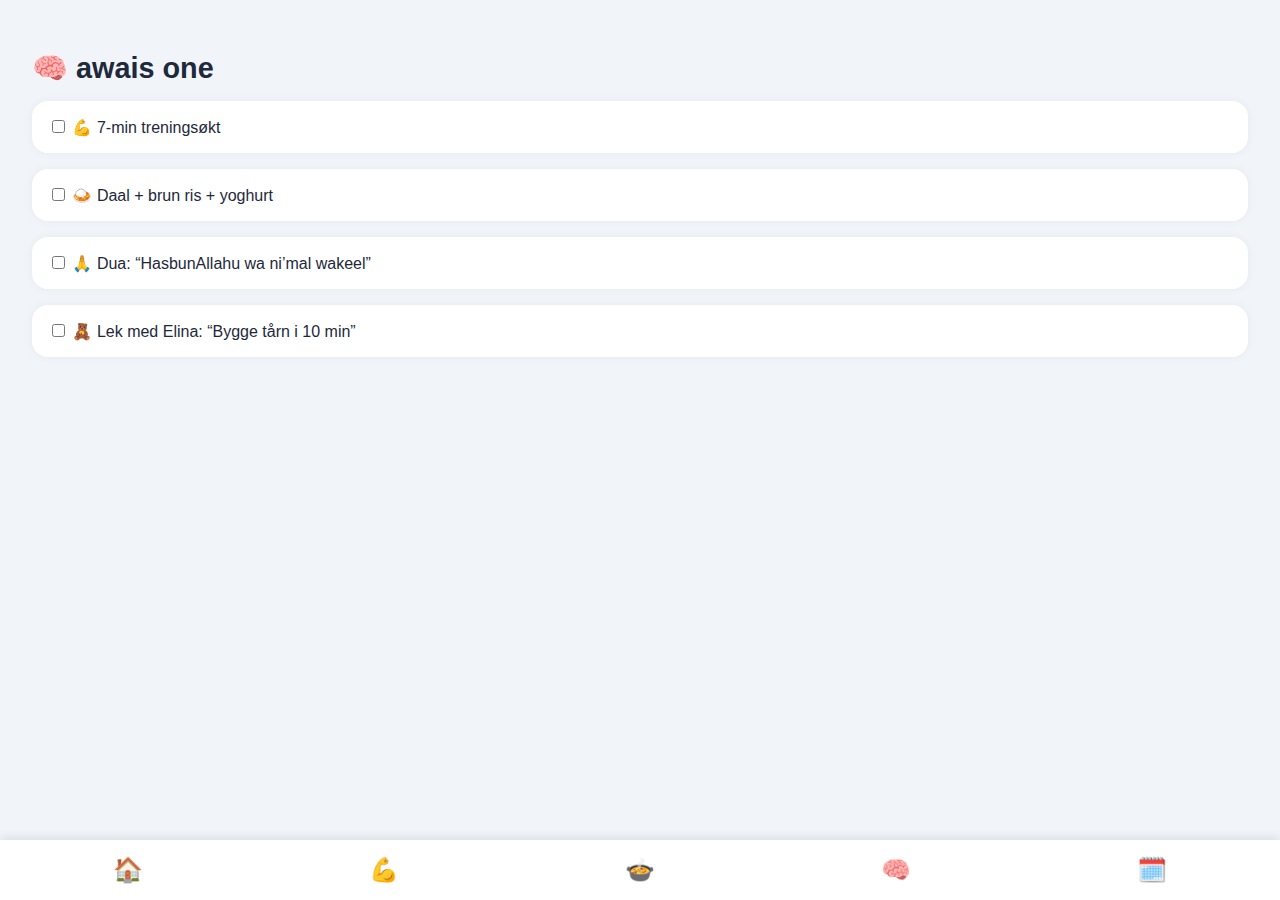
<file: index.html>
<!DOCTYPE html>
<html lang="no">
<head>
  <meta charset="UTF-8" />
  <title>Awais One - Dagens Fokus</title>
  <link rel="stylesheet" href="style.css" />
</head>
<body>
  <header>
    <h1>🧠 awais one</h1>
  </header>
  <main>
    <section class="card">
      <input type="checkbox" id="tren" /> <label for="tren">💪 7-min treningsøkt</label>
    </section>
    <section class="card">
      <input type="checkbox" id="mat" /> <label for="mat">🍛 Daal + brun ris + yoghurt</label>
    </section>
    <section class="card">
      <input type="checkbox" id="dua" /> <label for="dua">🙏 Dua: “HasbunAllahu wa ni’mal wakeel”</label>
    </section>
    <section class="card">
      <input type="checkbox" id="elina" /> <label for="elina">🧸 Lek med Elina: “Bygge tårn i 10 min”</label>
    </section>
  </main>
  <footer>
    <nav>
      <a href="#">🏠</a>
      <a href="#">💪</a>
      <a href="#">🍲</a>
      <a href="#">🧠</a>
      <a href="#">🗓️</a>
    </nav>
  </footer>
</body>
</html>
</file>
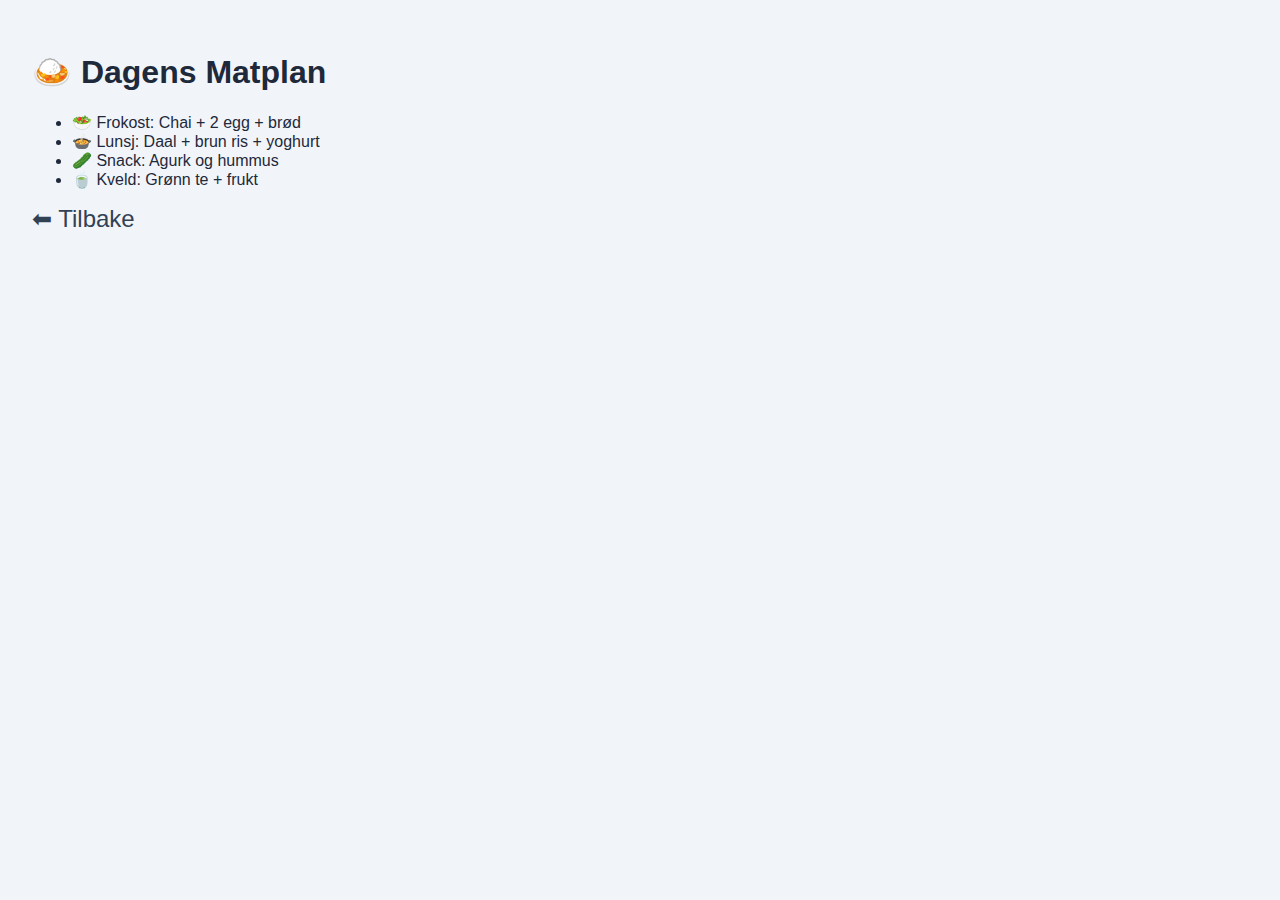
<file: matplan.html>
<!DOCTYPE html>
<html lang="no">
<head>
  <meta charset="UTF-8" />
  <title>Matplan</title>
  <link rel="stylesheet" href="style.css" />
</head>
<body>
  <h1>🍛 Dagens Matplan</h1>
  <ul>
    <li>🥗 Frokost: Chai + 2 egg + brød</li>
    <li>🍲 Lunsj: Daal + brun ris + yoghurt</li>
    <li>🥒 Snack: Agurk og hummus</li>
    <li>🍵 Kveld: Grønn te + frukt</li>
  </ul>
  <a href="index.html">⬅ Tilbake</a>
</body>
</html>
</file>
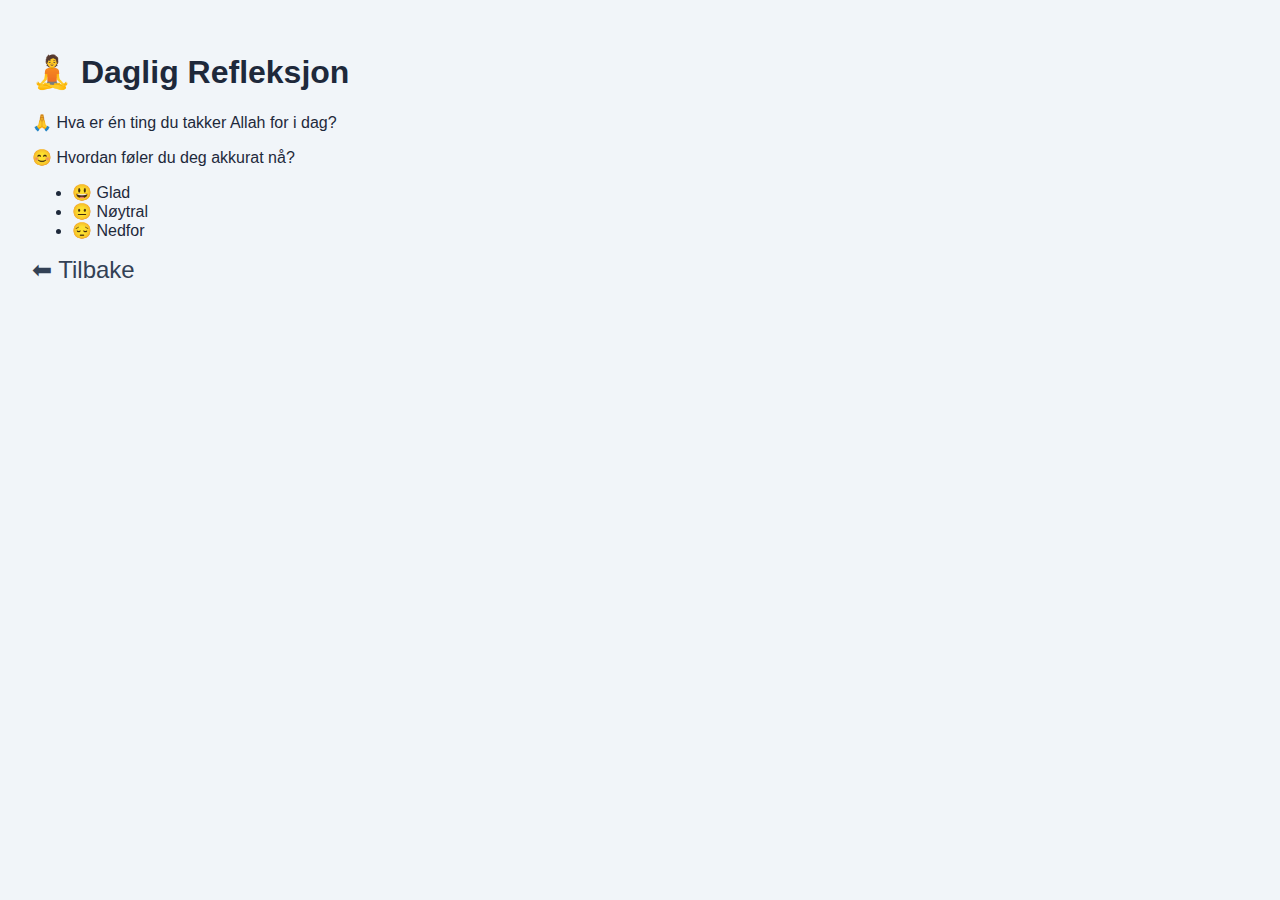
<file: refleksjon.html>
<!DOCTYPE html>
<html lang="no">
<head>
  <meta charset="UTF-8" />
  <title>Refleksjon</title>
  <link rel="stylesheet" href="style.css" />
</head>
<body>
  <h1>🧘 Daglig Refleksjon</h1>
  <p>🙏 Hva er én ting du takker Allah for i dag?</p>
  <p>😊 Hvordan føler du deg akkurat nå?</p>
  <ul>
    <li>😃 Glad</li>
    <li>😐 Nøytral</li>
    <li>😔 Nedfor</li>
  </ul>
  <a href="index.html">⬅ Tilbake</a>
</body>
</html>
</file>
<file: style.css>
body {
  font-family: 'Segoe UI', sans-serif;
  background: #f1f5f9;
  color: #1e293b;
  padding: 1.5rem;
}
header h1 {
  font-size: 1.8rem;
  margin-bottom: 1rem;
}
.card {
  background: #fff;
  padding: 1rem;
  border-radius: 1rem;
  margin-bottom: 1rem;
  box-shadow: 0 0 10px rgba(0,0,0,0.05);
}
footer nav {
  position: fixed;
  bottom: 0;
  left: 0;
  right: 0;
  background: #fff;
  display: flex;
  justify-content: space-around;
  padding: 1rem 0;
  box-shadow: 0 -2px 10px rgba(0,0,0,0.1);
}
a {
  font-size: 1.5rem;
  color: #334155;
  text-decoration: none;
}
</file>
